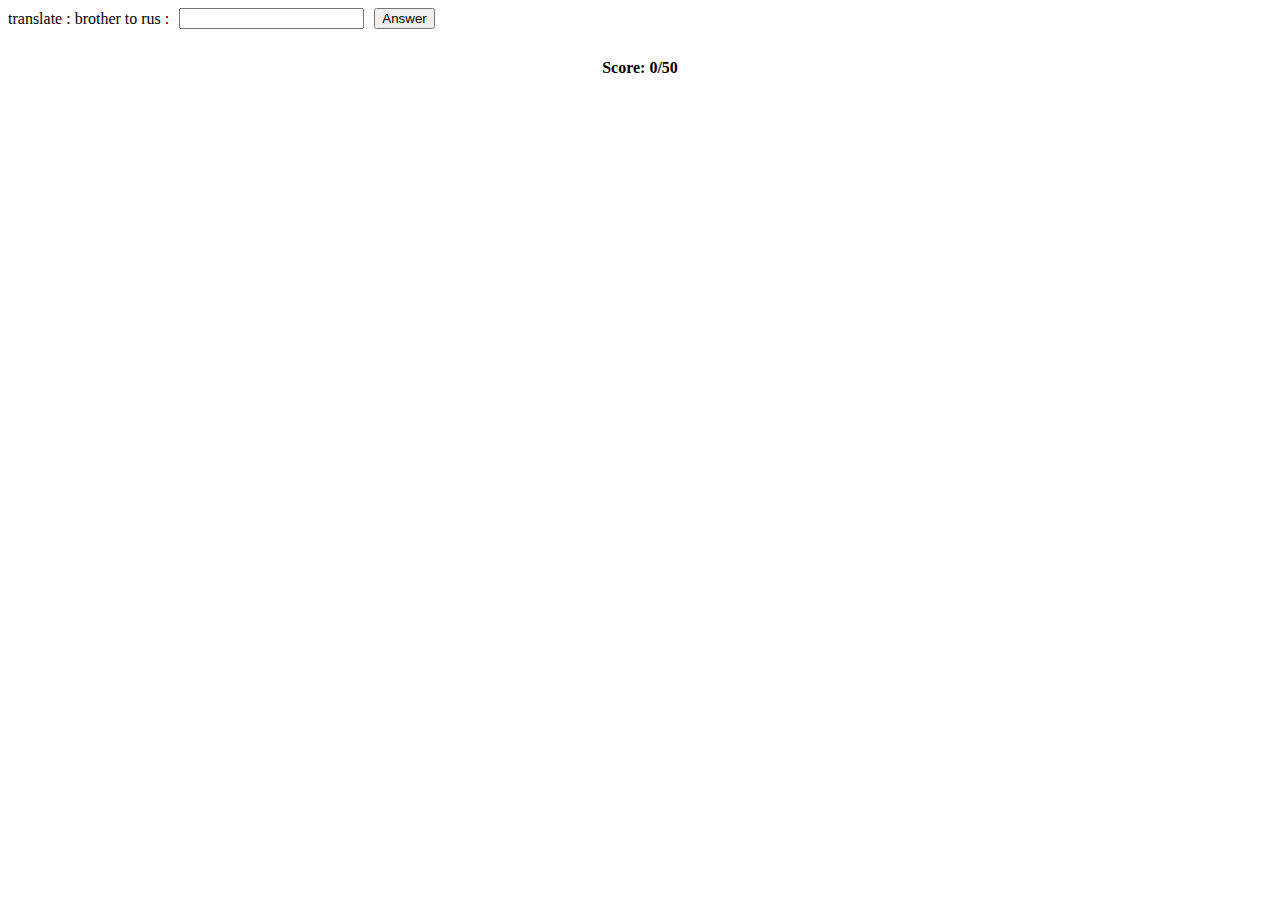
<file: index.html>
<!DOCTYPE html>
<html lang="en">
<head>
  <meta charset="UTF-8">
  <title>Translate to Russian</title>
  <style>
    .container {
      display: flex;
      align-items: center;
      gap: 10px;
      margin-bottom: 10px;
    }
    .result {
      font-weight: bold;
      margin-top: 10px;
    }
    .correct {
      color: green;
    }
    .incorrect {
      color: red;
    }
    footer {
      margin-top: 30px;
      text-align: center;
      font-weight: bold;
    }
  </style>
</head>
<body>
  <div class="container">
    <label for="inputText">translate : brother to rus :</label>
    <input type="text" id="inputText">
    <button id="answerButton" onclick="checkAnswer()">Answer</button>
  </div>
  <div id="result" class="result"></div>

  <footer>
    <div id="scoreDisplay">Score: 0/50</div>
  </footer>

  <script>
    let score = 0;
    const maxScore = 50;

    function checkAnswer() {
      const input = document.getElementById("inputText").value.trim();
      const result = document.getElementById("result");
      const scoreDisplay = document.getElementById("scoreDisplay");

      if (input === "брат") {
        result.textContent = "Correct";
        result.className = "result correct";

        if (score < maxScore) {
          score++;
          scoreDisplay.textContent = `Score: ${score}/${maxScore}`;
        }
      } else {
        result.textContent = "Incorrect. The correct answer is: брат";
        result.className = "result incorrect";
      }
    }

    // Activer la touche Enter
    document.getElementById("inputText").addEventListener("keydown", function(event) {
      if (event.key === "Enter") {
        event.preventDefault();
        checkAnswer();
      }
    });
  </script>
</body>
</html>
</file>
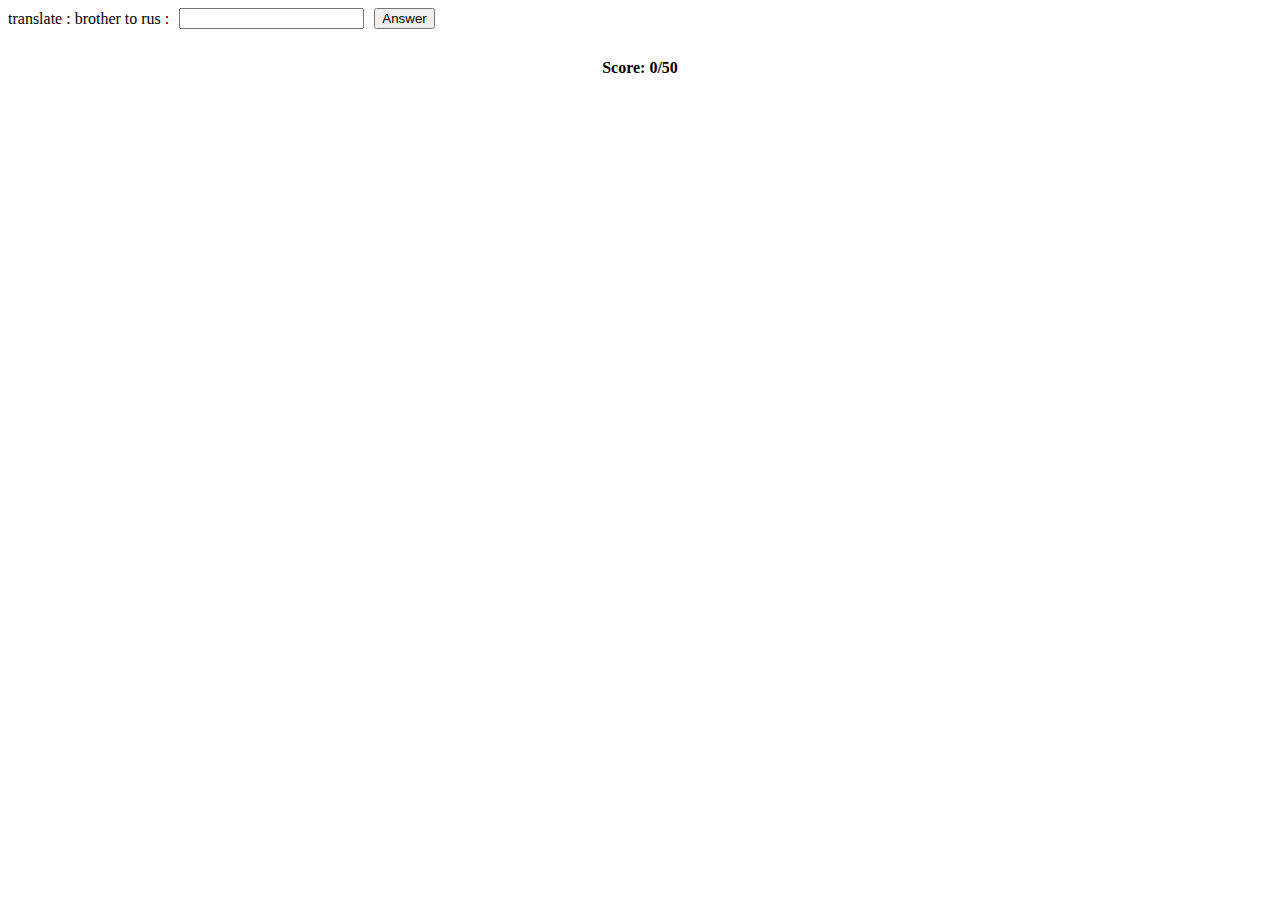
<file: 0-50/index.html>
<!DOCTYPE html>
<html lang="en">
<head>
  <meta charset="UTF-8">
  <title>0-50 | Translate to Russian</title>
  <style>
    .container {
      display: flex;
      align-items: center;
      gap: 10px;
      margin-bottom: 10px;
    }
    .result {
      font-weight: bold;
      margin-top: 10px;
    }
    .correct {
      color: green;
    }
    .incorrect {
      color: red;
    }
    footer {
      margin-top: 30px;
      text-align: center;
      font-weight: bold;
    }
  </style>
</head>
<body>
  <div class="container">
    <label for="inputText">translate : brother to rus :</label>
    <input type="text" id="inputText">
    <button id="answerButton" onclick="checkAnswer()">Answer</button>
  </div>
  <div id="result" class="result"></div>

  <footer>
    <div id="scoreDisplay">Score: 0/50</div>
  </footer>

  <script>
    let score = 0;
    const maxScore = 50;

    function checkAnswer() {
      const input = document.getElementById("inputText").value.trim();
      const result = document.getElementById("result");
      const scoreDisplay = document.getElementById("scoreDisplay");

      if (input === "брат") {
        result.textContent = "Correct";
        result.className = "result correct";

        if (score < maxScore) {
          score++;
          scoreDisplay.textContent = `Score: ${score}/${maxScore}`;
        }
      } else {
        result.textContent = "Incorrect. The correct answer is: брат";
        result.className = "result incorrect";
      }
    }

    // Activer la touche Enter
    document.getElementById("inputText").addEventListener("keydown", function(event) {
      if (event.key === "Enter") {
        event.preventDefault();
        checkAnswer();
      }
    });
  </script>
</body>
</html>
</file>
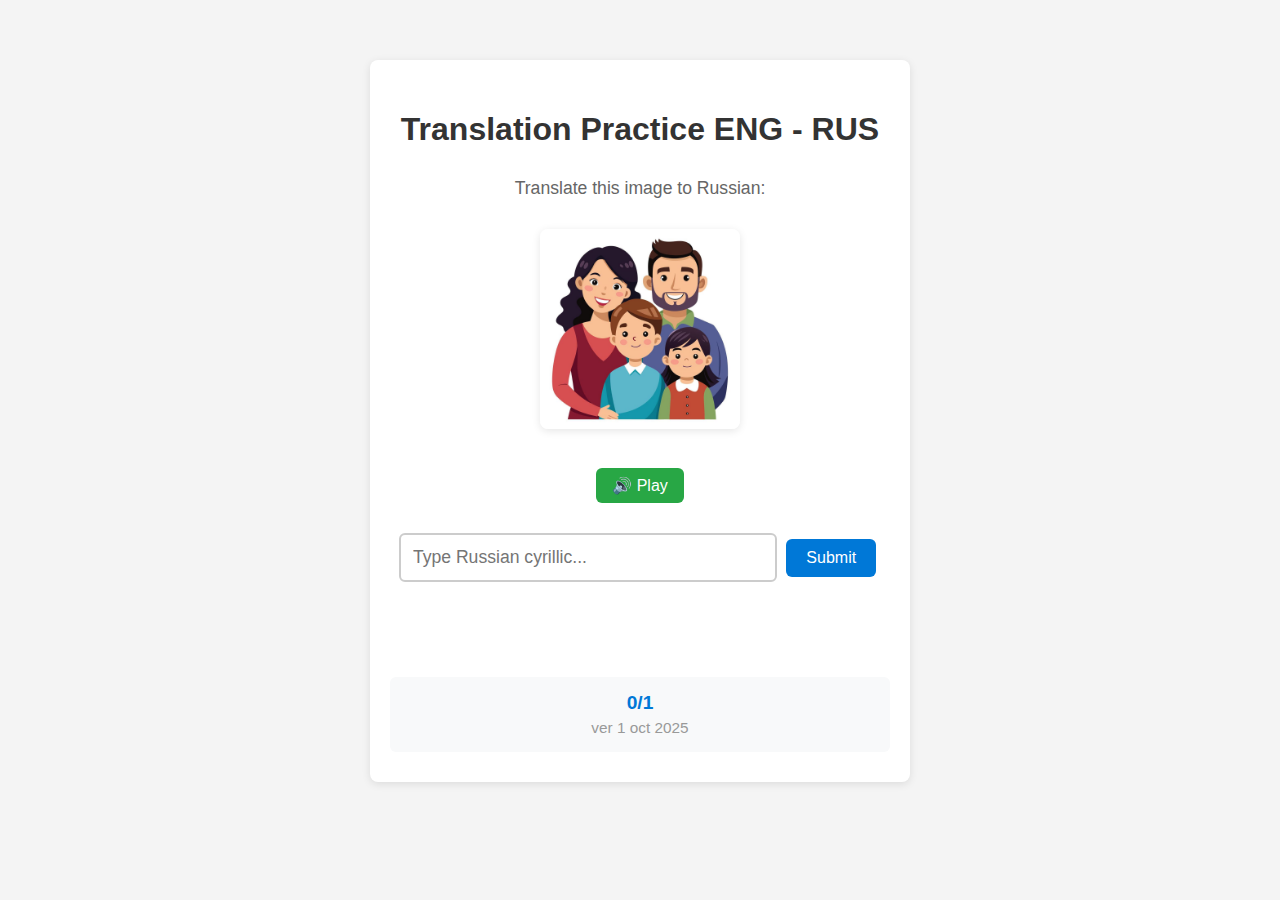
<file: 0-50/v1 oct 2024 dic ENG-RUS/index.html>
<!DOCTYPE html>
<html lang="en">
<head>
    <meta charset="UTF-8">
    <meta name="viewport" content="width=device-width, initial-scale=1.0">
    <title>ENG - RUS Dictionary</title>
    <link rel="stylesheet" href="style.css">
</head>
<body>
    <div class="container">
        <h1>Translation Practice ENG - RUS</h1>
        <div class="exercise">
            <p>Translate this image to Russian:</p>
            <img id="wordImage" src="" alt="Word to translate">
            <div class="audio-controls">
                <button id="playAudio" onclick="playPronunciation()">🔊 Play</button>
            </div>
            <input type="text" id="russianInput" placeholder="Type Russian cyrillic...">
            <button onclick="checkTranslation()">Submit</button>
            <div id="result"></div>
            <button onclick="nextWord()" id="nextBtn" style="display:none;">Next Word</button>
        </div>
        <div class="footPage">
            <span id="scoreDisplay">0/1</span>
            <div class="version">ver 1 oct 2025</div>
        </div>
    </div>
    <script src="dictionary.js"></script>
    <script>
        let currentWordNumber = 1;
        let correctAnswers = 0;
        const totalWords = wordCount;
        
        function updateScore() {
            document.getElementById('scoreDisplay').textContent = `${correctAnswers}/${totalWords}`;
        }
        
        function displayCurrentWord() {
            const wordObj = dictionary[currentWordNumber];
            document.getElementById('wordImage').src = wordObj.image;
            document.getElementById('wordImage').alt = wordObj.english;
            document.getElementById('russianInput').value = '';
            document.getElementById('result').textContent = '';
            document.getElementById('nextBtn').style.display = 'none';
        }
        
        function playPronunciation() {
            const wordObj = dictionary[currentWordNumber];
            const audio = new Audio(wordObj.mp3);
            audio.play().catch(error => {
                console.log('Error playing audio:', error);
            });
        }
        
        function checkTranslation() {
            const wordObj = dictionary[currentWordNumber];
            const userInput = document.getElementById('russianInput').value.trim();
            const correctTranslation = wordObj.russian;
            const englishWord = wordObj.english;
            const resultDiv = document.getElementById('result');
            
            if (userInput === correctTranslation) {
                correctAnswers++;
                resultDiv.textContent = '✅ Correct! Well done!';
                resultDiv.style.color = '#28a745';
                document.getElementById('nextBtn').style.display = 'inline-block';
                updateScore();
            } else {
                resultDiv.textContent = `❌ Incorrect. The correct answer is: ${correctTranslation} (${englishWord})`;
                resultDiv.style.color = '#dc3545';
                document.getElementById('nextBtn').style.display = 'inline-block';
            }
        }
        
        function nextWord() {
            currentWordNumber = currentWordNumber < totalWords ? currentWordNumber + 1 : 1;
            if (currentWordNumber === 1) {
                // Reset score when starting over
                correctAnswers = 0;
                updateScore();
            }
            displayCurrentWord();
        }
        
        // Initialize first word on page load
        window.onload = function() {
            displayCurrentWord();
            updateScore();
            
            // Add Enter key listener to input field
            document.getElementById('russianInput').addEventListener('keypress', function(event) {
                if (event.key === 'Enter') {
                    checkTranslation();
                }
            });
        }
    </script>
</body>
</html>
</file>
<file: 0-50/v1 oct 2024 dic ENG-RUS/style.css>
body {
    font-family: Arial, sans-serif;
    background: #f4f4f4;
    margin: 0;
    padding: 0;
}
.container {
    max-width: 500px;
    margin: 60px auto;
    background: #fff;
    padding: 30px 20px;
    border-radius: 8px;
    box-shadow: 0 2px 8px rgba(0,0,0,0.1);
    text-align: center;
}
h1 {
    margin-bottom: 30px;
    color: #333;
}
.exercise p {
    font-size: 1.1em;
    color: #666;
    margin-bottom: 10px;
}
#wordImage {
    max-width: 300px;
    max-height: 200px;
    border-radius: 8px;
    margin: 20px 0;
    box-shadow: 0 2px 8px rgba(0,0,0,0.1);
}
.audio-controls {
    margin: 10px 0;
}
#playAudio {
    background: #28a745;
    font-size: 1em;
    padding: 8px 16px;
}
#playAudio:hover {
    background: #1e7e34;
}
input[type="text"] {
    width: 70%;
    padding: 12px;
    margin: 15px 0;
    border: 2px solid #ccc;
    border-radius: 6px;
    font-size: 1.1em;
}
button {
    padding: 10px 20px;
    background: #0078d7;
    color: #fff;
    border: none;
    border-radius: 6px;
    cursor: pointer;
    font-size: 1em;
    margin: 5px;
}
button:hover {
    background: #005fa3;
}
#result {
    margin-top: 20px;
    font-size: 1.2em;
    font-weight: bold;
    min-height: 30px;
}
#nextBtn {
    background: #28a745;
}
#nextBtn:hover {
    background: #1e7e34;
}
.footPage {
    margin-top: 30px;
    padding: 15px;
    background: #f8f9fa;
    border-radius: 6px;
    font-size: 1.2em;
    font-weight: bold;
    color: #495057;
}
#scoreDisplay {
    color: #0078d7;
}
.version {
    font-size: 0.8em;
    color: #999;
    margin-top: 5px;
    font-weight: normal;
}
</file>
